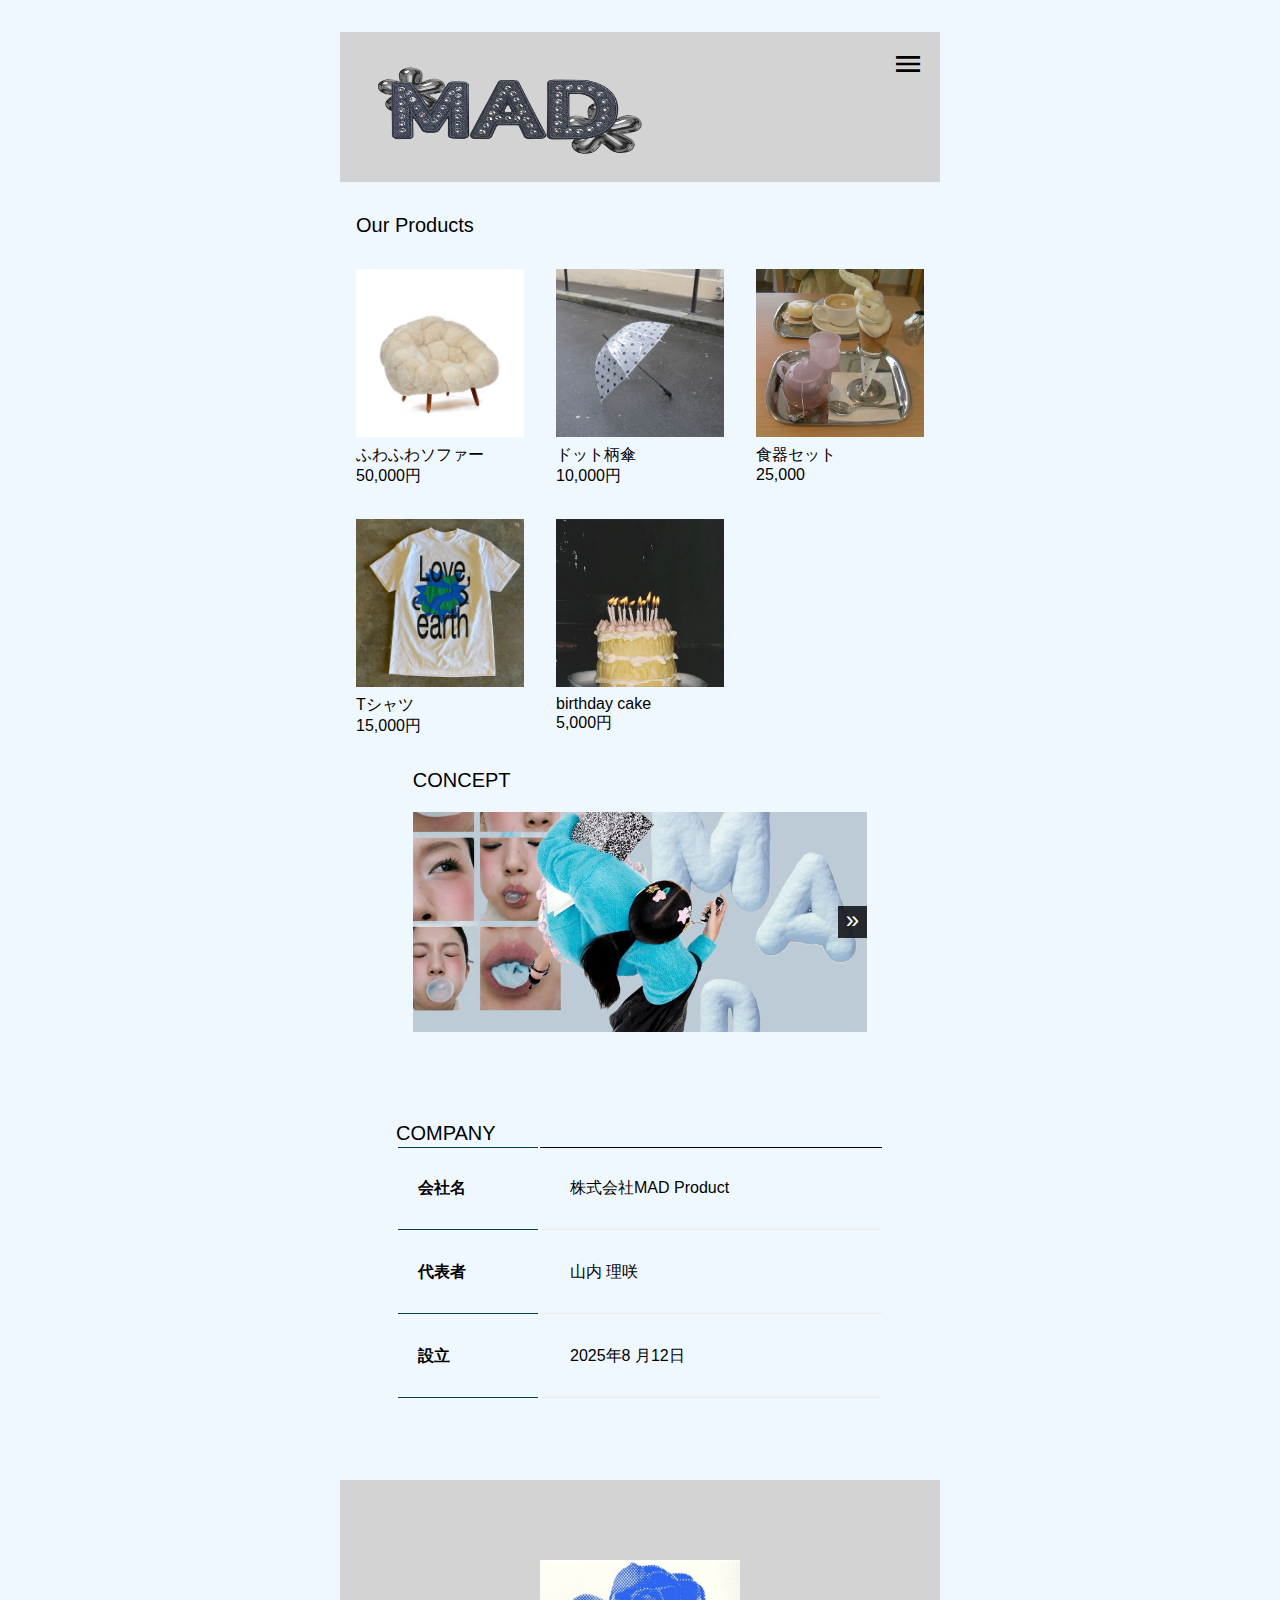
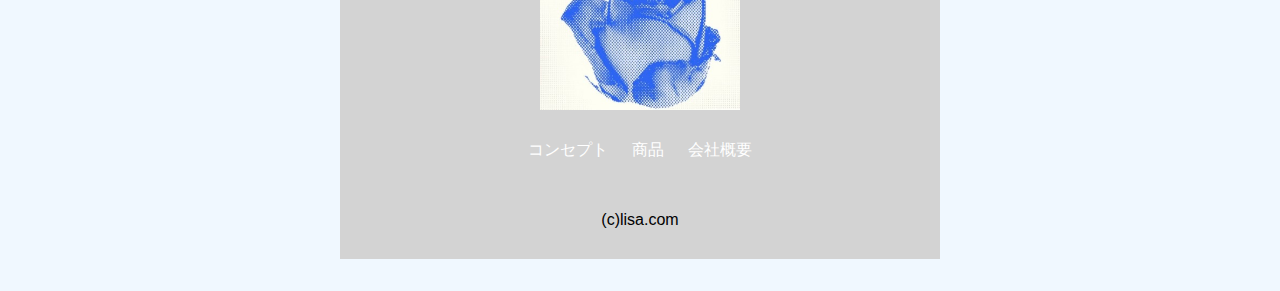
<file: index.html>
<!DOCTYPE html>
<html lang="ja">
<head>
  <meta charset="UTF-8">
  <meta http-equiv="X-UA-Compatible" content="IE=edge">
  <meta name="viewport" content="width=device-width, initial-scale=1.0">
  <title>MAD株式</title>
  <link href="https://fonts.googleapis.com/icon?family=Material+Icons"
      rel="stylesheet">
  <link rel="icon" href="favicon.png">
  <link rel="stylesheet" href="style.css">
</head>
<body>
  <div class="container">
  <header>
    <h1>
       <img src="mad.png" width="300" height="150" alt="MAD">
      </a>
    </h1>
    <div class="sp-menu">
        <span class="material-icons" id="open">menu</span>
      </div>

     <div class="pc-menu">
          <div class="overlay">
        <span class="material-icons" id="close">close</span>
     <nav>
      <ul>
        <li><a href="#">Menu</a></li>
        <li><a href="#">Menu</a></li>
        <li><a href="#">Menu</a></li>
      </ul>
     </nav>
    </div>

  </header>
  <main>
    <article>
  <section class="products">
    <h2>Our Products</h2>
    <ul>
      <li>
        <a href="product-1.html">
         <img src="product-1.png" width="400" height="400" alt="ふわふわソファー">
        <h3>ふわふわソファー</h3>
        <p>50,000円</p>
        </a>
      </li>
       <li>
        <a href="product-2.html">
        <img src="product-2.png" width="400" height="400" alt="ドット柄傘">
        <h3>ドット柄傘</h3>
        <p>10,000円</p>
        </a>
      </li>
       <li>
        <a href="product-3.html">
        <img src="product-3.png" width="400" height="400" alt="食器セット">
        <h3>食器セット</h3>
        <p>25,000</p>
        </a>
      </li>
       <li>
        <a href="product-4.html">
        <img src="product-4.png" width="400" height="400" alt="Tシャツ">
        <h3>Tシャツ</h3>
        <p>15,000円</p>
        </a>
      </li>
       <li>
        <a href="product-5.html">
        <img src="product-5.png" width="400" height="400" alt="birthday cake">
        <h3>birthday cake</h3>
        <p>5,000円</p>
        </a>
      </li>
    </ul>
  </section>
   <section class="carousel">
    <h2>CONCEPT</h2>
    <div class="container2">
       <ul>
        <li><img src="images/concept1.png"></li>
        <li><img src="images/concept2.png"></li>
        <li><img src="images/concept3.png"></li>
        <li><img src="images/concept4.png"></li>
       </ul>

        <button id="prev">&laquo</button>
        <button id="next">&raquo</button>
    </div>

   </section>

  <section id="company">
            <h2  class="index-h2">COMPANY</h2>
            <table id="company-table">
                <tr>
                    <th class="tableheader tableheader-first">会社名</th>
                    <td class="cell cell-first">株式会社MAD Product</td>
                </tr>
               
                <tr>
                    <th class="tableheader">代表者</th>
                    <td class="cell">山内 理咲</td>
                </tr>
                <tr>
                    <th class="tableheader">設立</th>
                    <td class="cell">2025年8
                      月12日
                    </td>
                </tr>
            </table>
          </section>

    </article>

  </main>


 <footer>
         <div id="footer-logo">
            <img src="images/flower.png"width="200"   height="150" alt="flower">
         </div>
         <div id="footer-link">
            <a href="index.html#concept">コンセプト</a>
            <a href="index.html#product">商品</a>
            <a href="index.html#company">会社概要</a>
         </div>
         <div id="ns-footer">
         
            <p>(c)lisa.com</p>
         </div>
       </footer>
  </div>
  <script src="js/main.js"></script>
</body>
</html>
</file>
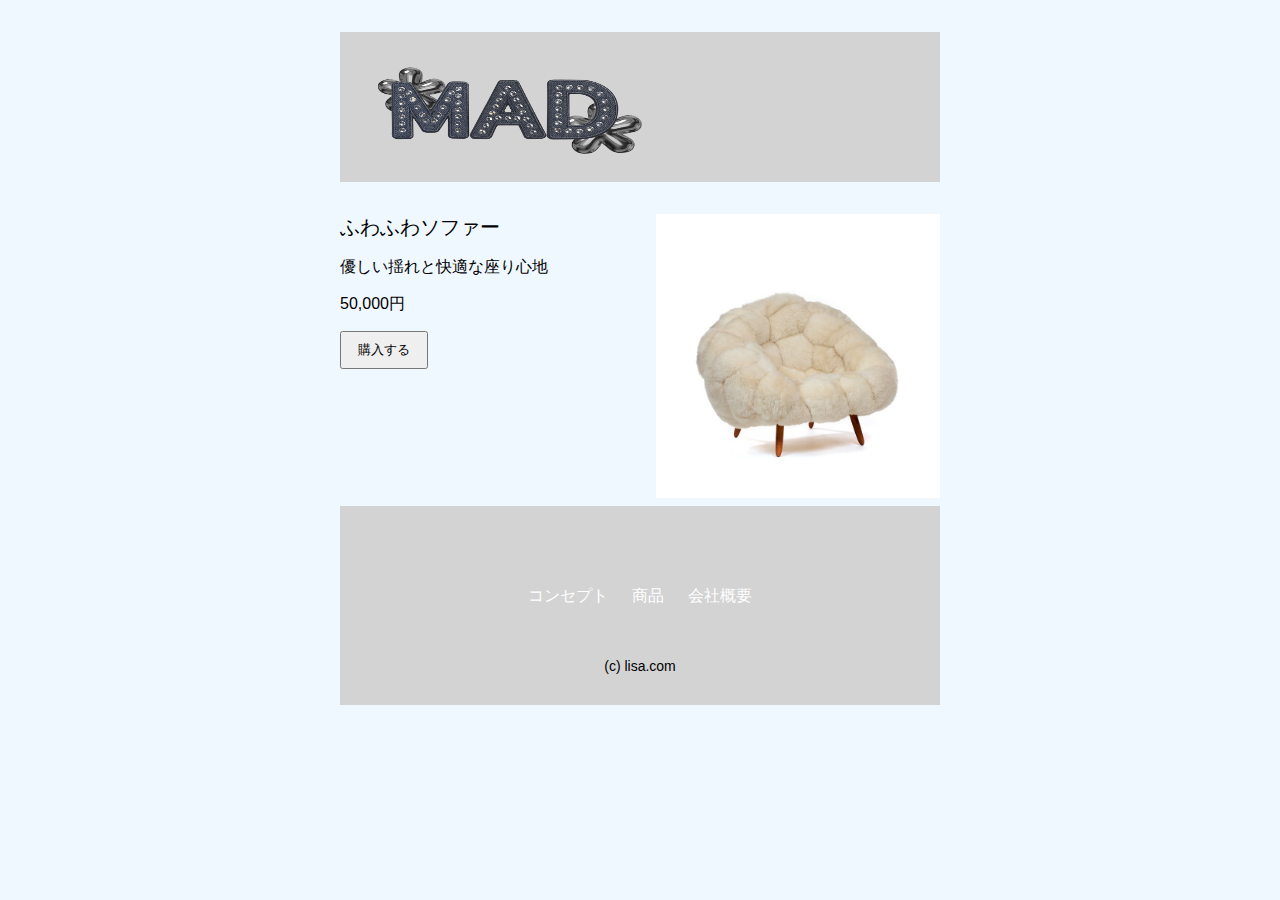
<file: product-1.html>
<!DOCTYPE html>
<html lang="ja">
<head>
  <meta charset="UTF-8">
  <meta http-equiv="X-UA-Compatible" content="IE=edge">
  <meta name="viewport" content="width=device-width, initial-scale=1.0">
  <title>すごい家具 | DTFNTR - 目黒のアンティーク家具専門店</title>
  <link rel="icon" href="favicon.png">
  <link rel="stylesheet" href="style.css">
</head>
<body>
  <div class="container">
  <header>
    <h1>
      <a href="index.html">
      <img src="mad.png" width="300" height="150" alt="MAD">
      </a>
    </h1>
  </header>

  <section class="product">
    <div>
      <h2>ふわふわソファー</h2>
    <p>優しい揺れと快適な座り心地</p>
    <p>50,000円</p>
    <button>購入する</button>
    </div>
    <div>
      <img src="product-1.png" width="400" height="400" alt="すごい家具">
    </div>
  </section>

  <footer>
         <div id="footer-link">
            <a href="index.html#concept">コンセプト</a>
            <a href="index.html#product">商品</a>
            <a href="index.html#company">会社概要</a>
         </div>
         <div id="ns-footer">
    <small>(c) lisa.com</small>
         </div>
  </footer>
  </div>
</body>
</html>
</file>
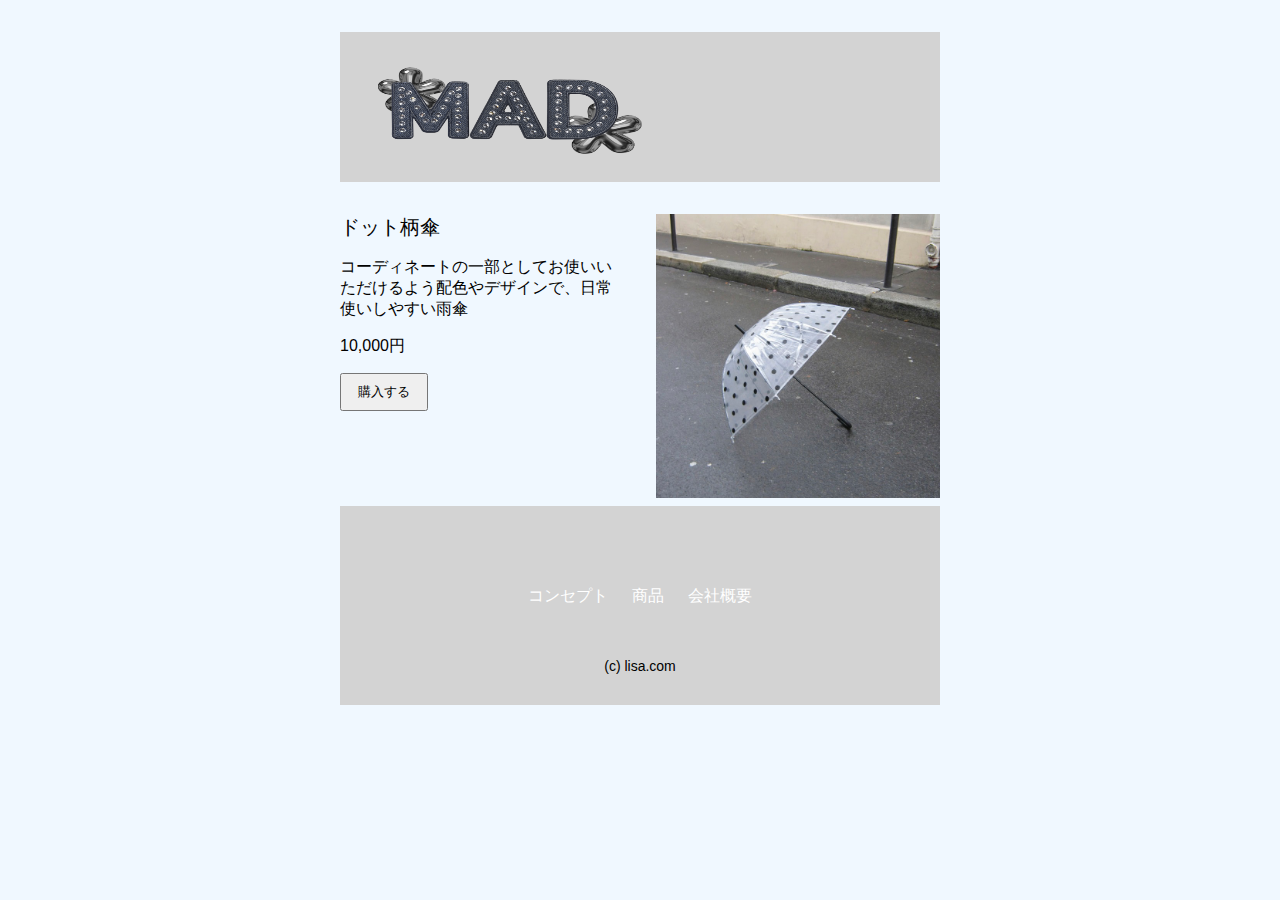
<file: product-2.html>
<!DOCTYPE html>
<html lang="ja">
<head>
  <meta charset="UTF-8">
  <meta http-equiv="X-UA-Compatible" content="IE=edge">
  <meta name="viewport" content="width=device-width, initial-scale=1.0">
  <title>すごい家具 | DTFNTR - 目黒のアンティーク家具専門店</title>
  <link rel="icon" href="favicon.png">
  <link rel="stylesheet" href="style.css">
</head>
<body>
  <div class="container">
  <header>
    <h1>
      <a href="index.html">
      <img src="mad.png" width="300" height="150" alt="MAD">
      </a>
    </h1>
  </header>

  <section class="product">
    <div>
      <h2>ドット柄傘</h2>
    <p>コーディネートの一部としてお使いいただけるよう配色やデザインで、日常使いしやすい雨傘</p>
    <p>10,000円</p>
    <button>購入する</button>
    </div>
    <div>
       <img src="product-2.png" width="400" height="400" alt="すごい家具">
    </div>
  </section>

  <footer>
    <div id="footer-link">
            <a href="index.html#concept">コンセプト</a>
            <a href="index.html#product">商品</a>
            <a href="index.html#company">会社概要</a>
         </div>
         <div id="ns-footer">
    <small>(c) lisa.com</small>
         </div>
  </footer>
  </div>
</body>
</html>
</file>
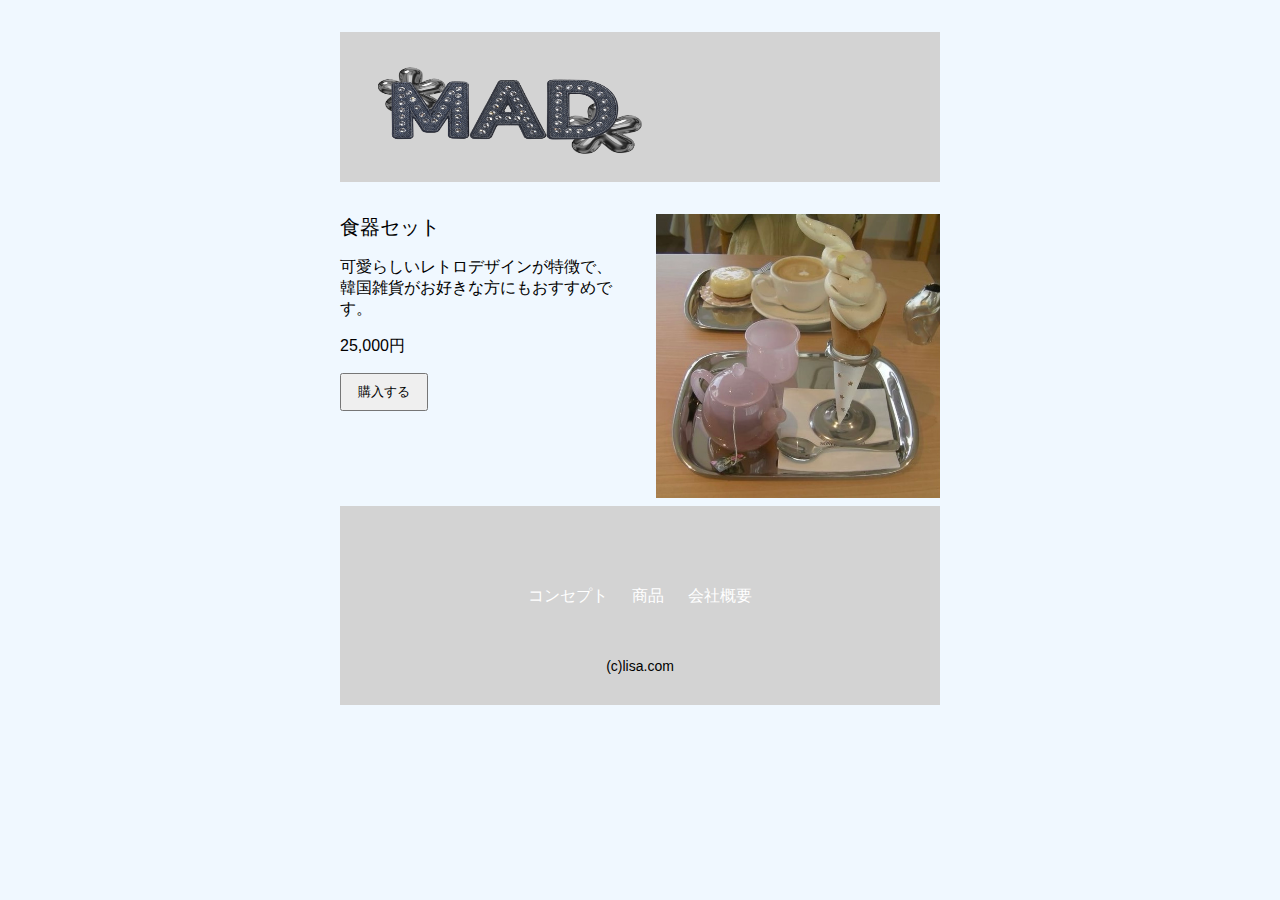
<file: product-3.html>
<!DOCTYPE html>
<html lang="ja">
<head>
  <meta charset="UTF-8">
  <meta http-equiv="X-UA-Compatible" content="IE=edge">
  <meta name="viewport" content="width=device-width, initial-scale=1.0">
  <title>すごい家具 | DTFNTR - 目黒のアンティーク家具専門店</title>
  <link rel="icon" href="favicon.png">
  <link rel="stylesheet" href="style.css">
</head>
<body>
  <div class="container">
  <header>
    <h1>
      <a href="index.html">
      <img src="mad.png" width="300" height="150" alt="MAD">
      </a>
    </h1>
  </header>

  <section class="product">
    <div>
      <h2>食器セット</h2>
    <p>可愛らしいレトロデザインが特徴で、韓国雑貨がお好きな方にもおすすめです。</p>
    <p>25,000円</p>
    <button>購入する</button>
    </div>
    <div>
      <img src="product-3.png" width="400" height="400" alt="すごい家具">
    </div>
  </section>

  <footer>
    <div id="footer-link">
            <a href="index.html#concept">コンセプト</a>
            <a href="index.html#product">商品</a>
            <a href="index.html#company">会社概要</a>
         </div>
         <div id="ns-footer">
    <small>(c)lisa.com</small>
         </div>
  </footer>
  </div>
</body>
</html>
</file>
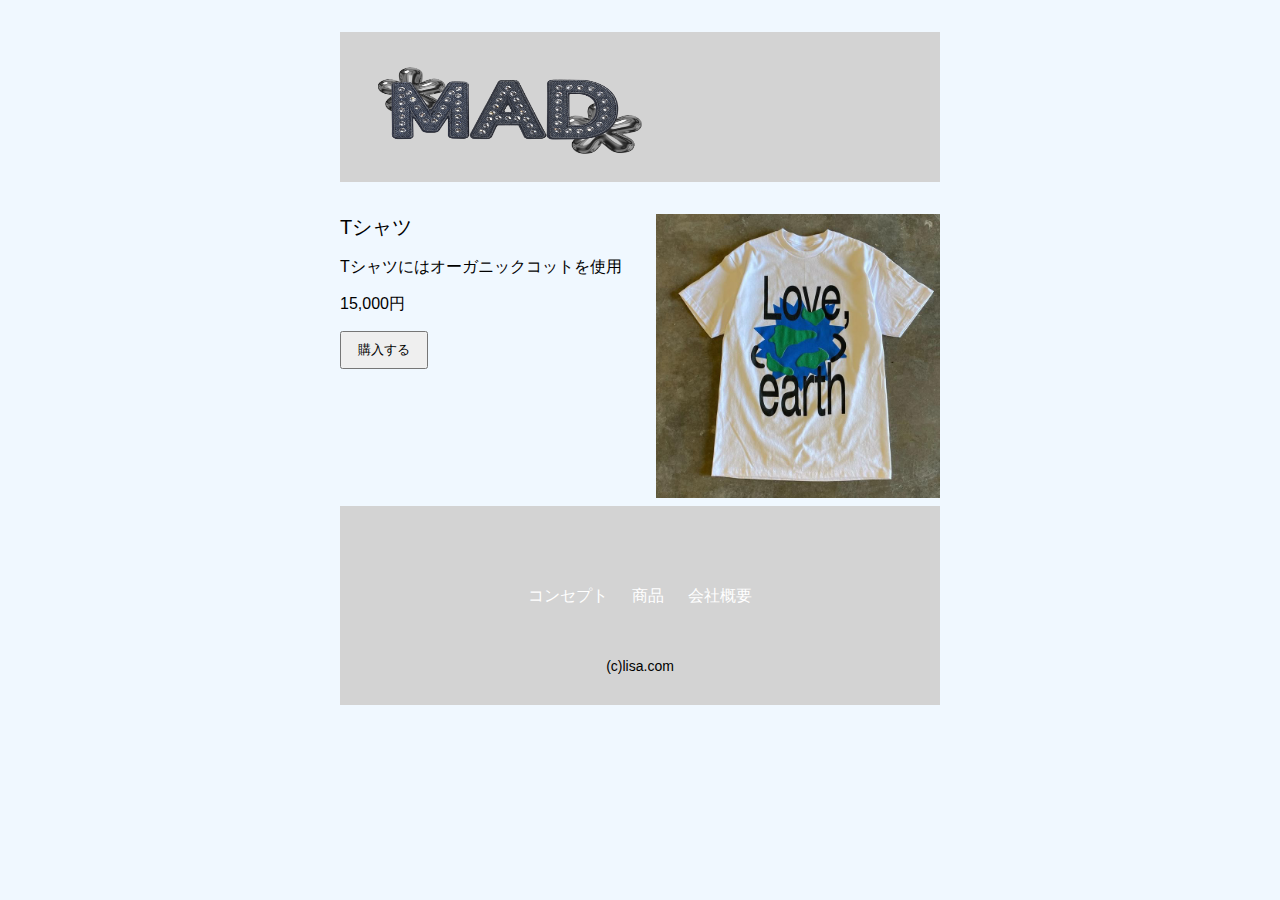
<file: product-4.html>
<!DOCTYPE html>
<html lang="ja">
<head>
  <meta charset="UTF-8">
  <meta http-equiv="X-UA-Compatible" content="IE=edge">
  <meta name="viewport" content="width=device-width, initial-scale=1.0">
  <title>すごい家具 | DTFNTR - 目黒のアンティーク家具専門店</title>
  <link rel="icon" href="favicon.png">
  <link rel="stylesheet" href="style.css">
</head>
<body>
  <div class="container">
  <header>
    <h1>
      <a href="index.html">
      <img src="mad.png" width="300" height="150" alt="MAD">
      </a>
    </h1>
  </header>

  <section class="product">
    <div>
      <h2>Tシャツ</h2>
    <p>Tシャツにはオーガニックコットを使用</p>
    <p>15,000円</p>
    <button>購入する</button>
    </div>
    <div>
      <img src="product-4.png" width="400" height="400" alt="すごい家具">
    </div>
  </section>

  <footer>
    <div id="footer-link">
            <a href="index.html#concept">コンセプト</a>
            <a href="index.html#product">商品</a>
            <a href="index.html#company">会社概要</a>
         </div>
         <div id="ns-footer">
    <small>(c)lisa.com</small>
         </div>
  </footer>
  </div>
</body>
</html>
</file>
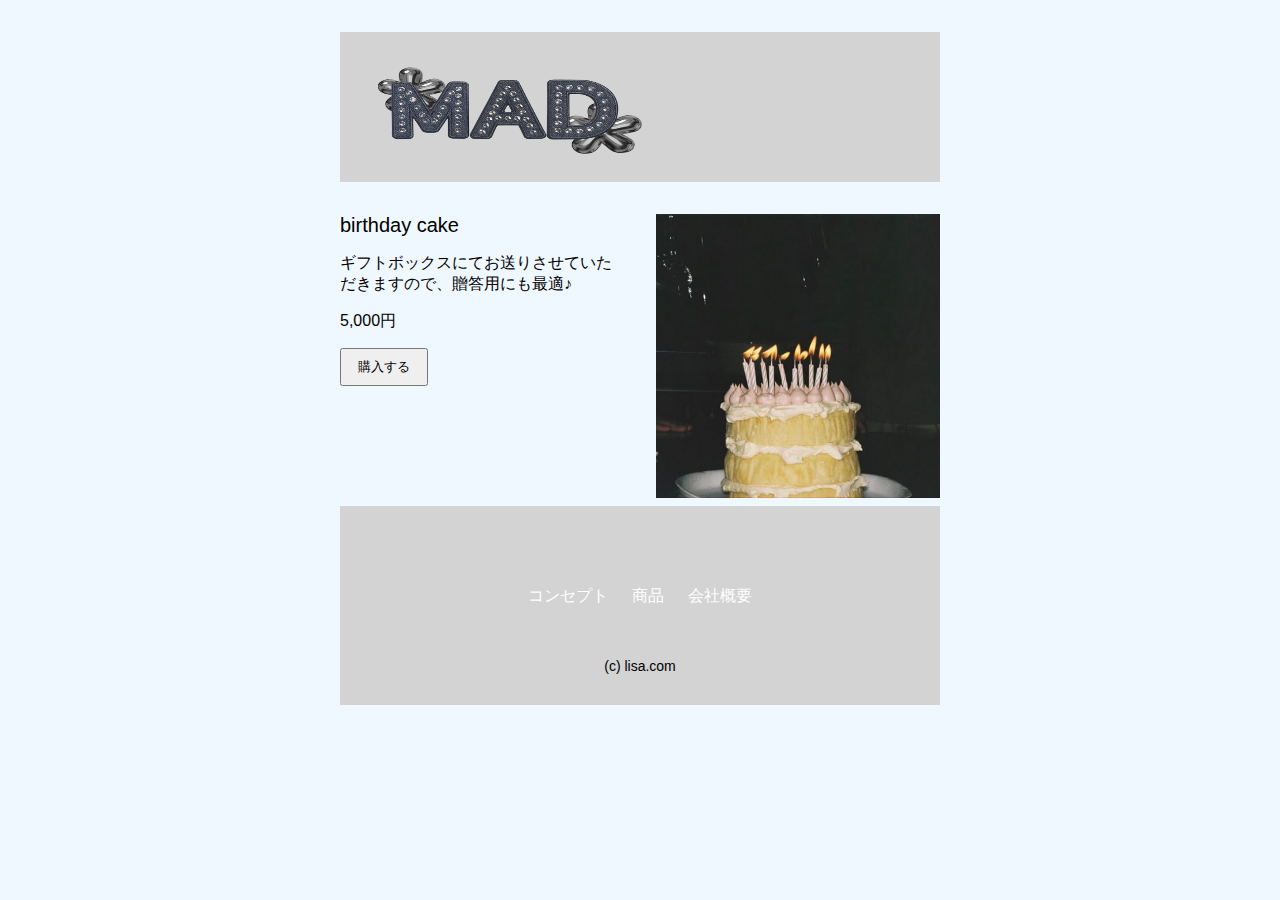
<file: product-5.html>
<!DOCTYPE html>
<html lang="ja">
<head>
  <meta charset="UTF-8">
  <meta http-equiv="X-UA-Compatible" content="IE=edge">
  <meta name="viewport" content="width=device-width, initial-scale=1.0">
  <title>すごい家具 | DTFNTR - 目黒のアンティーク家具専門店</title>
  <link rel="icon" href="favicon.png">
  <link rel="stylesheet" href="style.css">
</head>
<body>
  <div class="container">
  <header>
    <h1>
      <a href="index.html">
      <img src="mad.png" width="300" height="150" alt="MAD">
      </a>
    </h1>
  </header>

  <section class="product">
    <div>
      <h2>birthday cake </h2>
    <p>ギフトボックスにてお送りさせていただきますので、贈答用にも最適♪</p>
    <p>5,000円</p>
    <button>購入する</button>
    </div>
    <div>
     <img src="product-5.png" width="400" height="400" alt="すごい家具">
    </div>
  </section>

  <footer>
    <div id="footer-link">
            <a href="index.html#concept">コンセプト</a>
            <a href="index.html#product">商品</a>
            <a href="index.html#company">会社概要</a>
         </div>
         <div id="ns-footer">
    <small>(c) lisa.com</small>
         </div>
  </footer>
  </div>
</body>
</html>
</file>
<file: style.css>
@charset "utf-8";



/* common */
body  {
  margin: 0;
  font-family: Verdana, Geneva, Tahoma, sans-serif;
  background-color: #f0f8ff;
}

header {
  background-color: #d3d3d3;
  display: flex;
  padding: 0 16px;
}

header h1 {
  margin: 0;
  font-size: 22px;
  line-height: 64px;
}

.sp-menu {
  margin-left: auto;
}

.sp-menu #open {
  font-size: 32px;
  line-height: 64px;
  cursor: pointer;
}

.sp-menu #open.hide {
  display: none;
}

main {
  padding: 0 16px;
}

.overlay {
  position: fixed;
  top: 0;
  bottom: 0;
  right: 0;
  left: 0;
  background: rgba(255, 255, 255, 0.95);
  text-align: center;
  padding: 64px;
  opacity: 0;
  pointer-events: none;
  transition: opacity .6s;
}

.overlay.show {
  opacity: 1;
  pointer-events: auto;
}

.overlay #close {
  position: absolute;
  top: 16px;
  right: 16px;
  font-size: 32px;
  cursor: pointer;
}

.overlay ul {
 list-style-type: none;
 margin: 0;
 padding: 0;
}

.overlay li {
 margin-top: 24px;
 opacity: 0;
 transform: translateY(16px);
 transition: opacity .3s, transform .3s;
}

.overlay.show li {
  opacity: 1;
  transform: none;
}

.overlay.show li:nth-child(1) {
  transition-delay: .1s;
}

.overlay.show li:nth-child(2) {
  transition-delay: .2s;
}

.overlay.show li:nth-child(3) {
  transition-delay: .3s;
}

h2{
  margin: 0;
  font-weight: normal;
  font-size: 20px;
}

h3{
  margin: 0;
  font-weight: normal;
  font-size: 16px;
}

p{
  margin: 0;
}

img {
  vertical-align: bottom;
}

.container {
  max-width: 600px;
  margin: 0 auto;
  width: calc(100% - 64px);
  box-sizing: border-box;
  padding: 32px 0;
}

a {
  text-decoration: none;
  color: inherit;
}

a:hover {
  opacity: 0.7;
}

/* products */

.products {
  margin-top: 32px;
}

.products ul{
  list-style: none;
  margin: 0;
  padding: 32px 0 0;
  display: flex;
  gap: 32px;
  flex-wrap: wrap;
}

.products li {
  width: calc((100% - 64px) / 3);
  box-sizing: border-box;
}

.products img {
  width: 100%;
  height: auto;
}

.products h3 {
  margin-top: 8px;
}


small{
  font-size: 14px;
}

/* product */
.product {
  display: flex;
  gap: 32px;
  margin-top: 32px;
}

.product div {
  flex: 1;
}

.product p {
  margin-top: 16px;
}

.product button {
  margin-top: 16px;
  padding: 8px 16px;
  cursor: pointer;
}
.product img {
  width: 100%;
  height: auto;
}

.carousel {
  width: 80%;
  margin: 16px auto;
  margin-top: 32px;
}



.container2 {
  width: 100%;
  height: 220px;
  overflow: hidden;
  position: relative;
  margin-top: 20px;
}

.container2 ul {
  list-style: none;
  margin: 0;
  padding: 0;
  height: 100%;
  display: flex;
  transition: transform .3s;
}

.container2 li {
  height: 100%;
  min-width: 100%;
}

.container2 li img {
  width: 100%;
  height: 100%;
  object-fit: cover;
}

#prev,
#next {
  position: absolute;
  top: 50%;
  transform: translateY(-50%);
  border: none;
  background: rgba(0, 0, 0, .8);
  color: #fff;
  font-size: 24px;
  padding: 0 8px 4px;
  cursor: pointer;
}

#prev:hover,
#next:hover {
  opacity: .8;
}

#prev {
  left: 0;
}

#next {
  right: 0;
}

.hidden {
  display: none;
}

.carousel nav button {
  border: none;
  width: 16px;
  height: 16px;
  background: #ddd;
  border-radius: 50%;
}

 #company {
   margin: 80px auto 80px auto;
   padding: 10px 40px 0px 40px;
 }

 #company-table {
   width: 100%;
 }

 .tableheader {
   text-align: left;
   padding: 20px;
   border-bottom-color: #04414A;
   border-bottom-width: 1px;
   border-bottom-style: solid;
   width: 100px;
 }

 .tableheader-first {
   border-top-color: #04414A;
   border-top-width: 1px;
   border-top-style: solid;
 }

 .cell {
   padding: 30px;
   border-bottom-color: #ececec;
   border-bottom-width: 1px;
   border-bottom-style: solid;
 }

 .cell-first {
   border-bottom-color: #ececec;
   border-top-width: 1px;
   border-top-style: solid;
 }

 /* footer */

 footer {
   background-color: #d3d3d3;
   text-align: center;
   padding: 80px 80px 30px 80px;
   margin-top: 8px;
 }

 #footer-logo {
   margin-bottom: 30px;
 }

 #footer-link {
   margin-bottom: 50px;
 }

 #footer-link > a {
   text-decoration: none;
   margin: 10px;
   color: #ffffff;
 }

 #footer-link > a:hover {
   text-decoration: underline;
 }

 #sns-footer {
  text-align: left;
  width: 100%;
 }

 #sns-footer > a {
   margin-right: 30px;
 }

 #copyright {
   color: #ffffff;
   float: right;
 }
</file>
